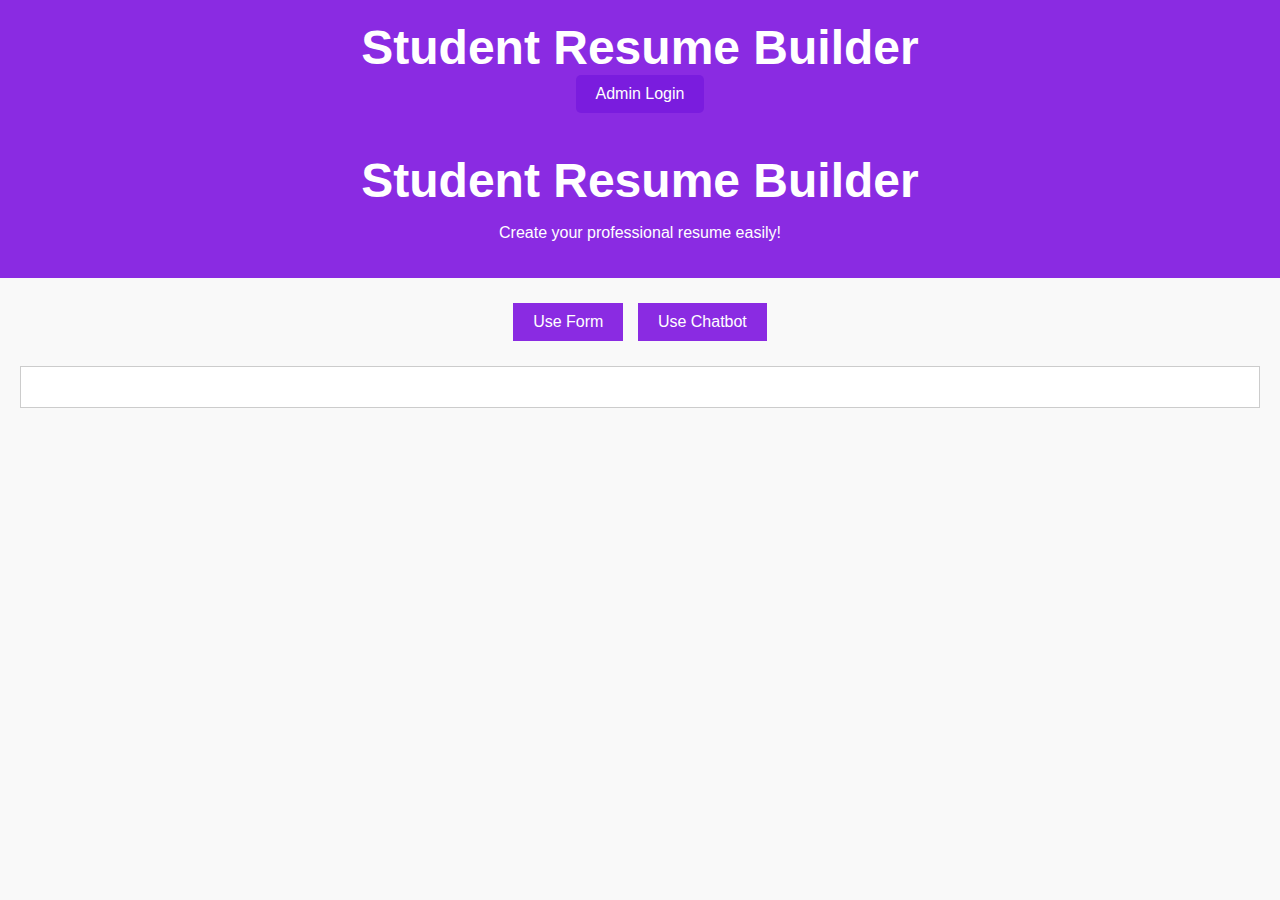
<file: index.html>
<!DOCTYPE html>
<html lang="en">
<head>
    <meta charset="UTF-8">
    <meta name="viewport" content="width=device-width, initial-scale=1.0">
    <title>Resume Builder</title>
    <link rel="stylesheet" href="style.css">
</head>
<body>
    <!-- Header Section -->
    <header>
        <h1>Student Resume Builder</h1>
        <button id="admin-login-btn" class="admin-btn">Admin Login</button>
    </header>

    <!-- Admin Login Form -->
    <div id="admin-login-form">
        <div class="form-container">
            <span id="close-login-btn">&times;</span>
            <h2>Admin Login</h2>
            <form id="admin-login">
                <input type="text" id="username" placeholder="Username" required>
                <input type="password" id="password" placeholder="Password" required>
                <button type="submit">Login</button>
            </form>
        </div>
    </div>

    <!-- Admin Link after Successful Login -->
    <div id="admin-link-container" style="display: none;">
        <a href="admin.html">Go to Admin Page</a>
    </div>

    <script src="app.js"></script>
</body>
</html>





<!DOCTYPE html>
<html lang="en">
<head>
    <meta charset="UTF-8">
    <meta name="viewport" content="width=device-width, initial-scale=1.0">
    <title>Student Resume Builder</title>
    <link rel="stylesheet" href="style.css">
</head>
<body>
    <header>
        <h1>Student Resume Builder</h1>
        <p>Create your professional resume easily!</p>
    </header>

    <!-- Options for input method -->
    <div id="input-options">
        <button id="formInputBtn">Use Form</button>
        <button id="chatInputBtn">Use Chatbot</button>
    </div>

    <!-- Chatbot Container -->
    <div id="chatbot" class="hidden">
        <div id="chatbox">
            <div id="messages"></div>
            <input type="text" id="userInput" placeholder="Type your answer..." />
            <button id="sendBtn">Send</button>
        </div>
    </div>

    <!-- Form for Input -->
    <div id="formInput" class="hidden">
        <form id="resumeForm">
            <label for="name">Name:</label>
            <input type="text" id="name" required><br>

            <label for="email">Email:</label>
            <input type="email" id="email" required><br>

            <label for="phone">Phone Number:</label>
            <input type="text" id="phone" required><br>

            <label for="photo">Upload Photo:</label>
            <input type="file" id="photo"><br>

            <label for="summary">Summary/Objective:</label>
            <textarea id="summary" required></textarea><br>

            <label for="education">Education:</label>
            <textarea id="education" required></textarea><br>

            <label for="experience">Work Experience:</label>
            <textarea id="experience"></textarea><br>

            <label for="skills">Skills:</label>
            <textarea id="skills" required></textarea><br>

            <label for="hobbies">Hobbies & Interests:</label>
            <textarea id="hobbies"></textarea><br>

            <button type="submit" id="submitFormBtn">Submit</button>
        </form>
    </div>

    <!-- Resume Preview Section -->
    <div id="resumePreview">
        <button id="generateResumeBtn" class="hidden">Generate Resume</button>
        <div id="resumeOutput"></div>
    </div>

    <script src="app.js"></script>
</body>
</html>
</file>
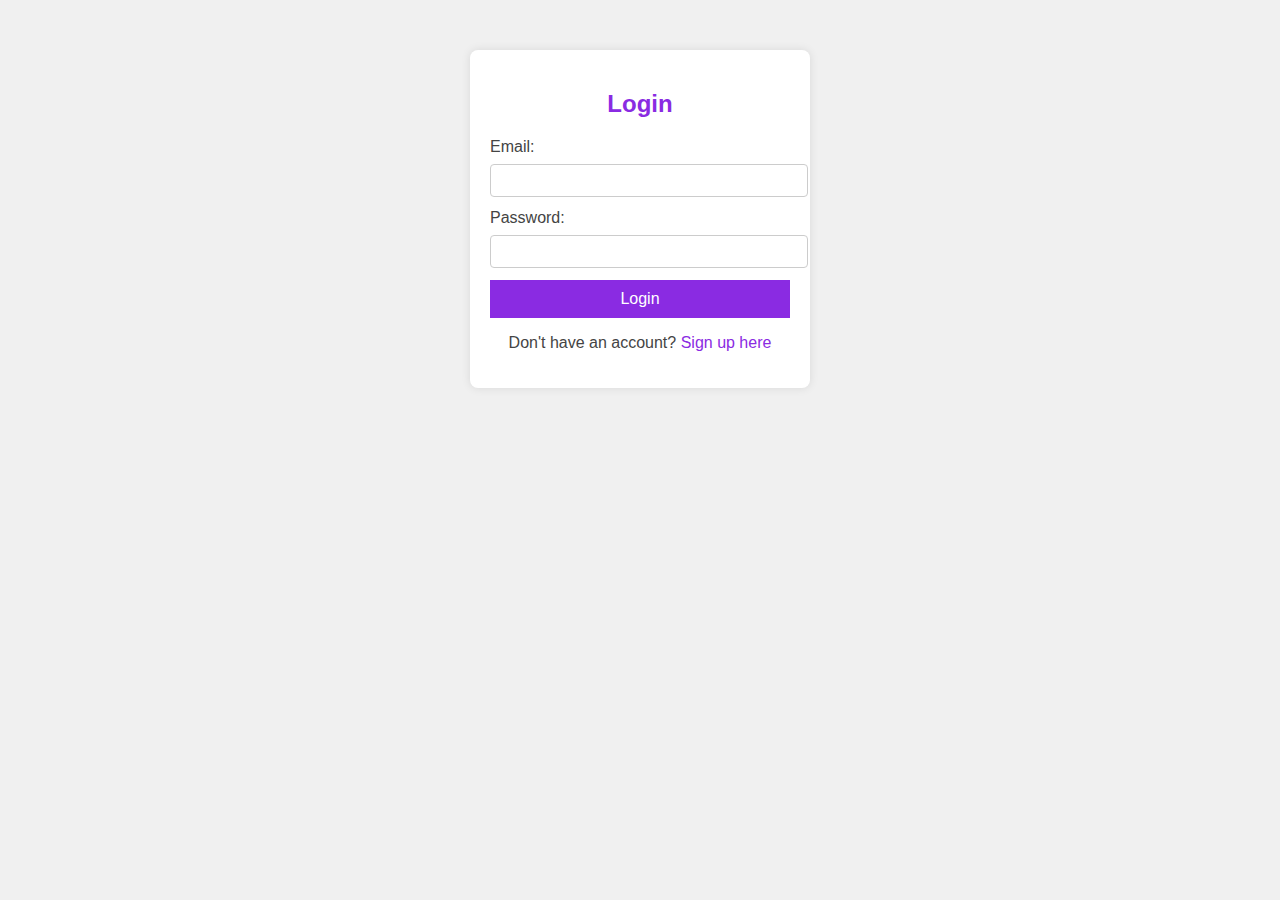
<file: auth.html>
<!DOCTYPE html>
<html lang="en">
<head>
    <meta charset="UTF-8">
    <meta name="viewport" content="width=device-width, initial-scale=1.0">
    <title>Login / Signup</title>
    <link rel="stylesheet" href="auth-style.css"> <!-- Link to auth-style.css -->
</head>
<body>
    <div id="auth-container">
        <!-- Login Form -->
        <div id="login-form">
            <h2>Login</h2>
            <form id="loginForm">
                <label for="login-email">Email:</label>
                <input type="email" id="login-email" required><br>

                <label for="login-password">Password:</label>
                <input type="password" id="login-password" required><br>

                <button type="submit" id="loginBtn">Login</button>
            </form>
            <p>Don't have an account? <span id="showSignup">Sign up here</span></p>
        </div>

        <!-- Signup Form -->
        <div id="signup-form" class="hidden">
            <h2>Signup</h2>
            <form id="signupForm">
                <label for="signup-name">Full Name:</label>
                <input type="text" id="signup-name" required><br>

                <label for="signup-email">Email:</label>
                <input type="email" id="signup-email" required><br>

                <label for="signup-password">Password:</label>
                <input type="password" id="signup-password" required><br>

                <button type="submit" id="signupBtn">Signup</button>
            </form>
            <p>Already have an account? <span id="showLogin">Login here</span></p>
        </div>
    </div>

    <script src="auth-app.js"></script> <!-- Link to auth-app.js -->
</body>
</html>
</file>
<file: style.css>
body {
    font-family: Arial, sans-serif;
    background-color: #f3f0f9;
    margin: 0;
    padding: 0;
    color: #444;
}

header {
    background-color: #8A2BE2; /* Violet */
    color: white;
    padding: 20px;
    text-align: center;
}

#input-options {
    text-align: center;
    margin-top: 20px;
}

#input-options button {
    padding: 10px 20px;
    margin: 5px;
    background-color: #8A2BE2; /* Violet */
    color: white;
    border: none;
    cursor: pointer;
    font-size: 16px;
}

#input-options button:hover {
    background-color: #7a1cde;
}

#chatbot {
    margin: 20px;
}

#chatbox {
    background-color: #fff;
    border: 1px solid #ccc;
    padding: 10px;
    max-width: 400px;
    margin: 0 auto;
}

#messages {
    height: 300px;
    overflow-y: scroll;
    margin-bottom: 10px;
}

#userInput {
    width: 75%;
    padding: 5px;
}

#sendBtn {
    padding: 6px;
    background-color: #8A2BE2; /* Violet */
    color: white;
    border: none;
    cursor: pointer;
}

#sendBtn:hover {
    background-color: #7a1cde;
}

#formInput {
    margin: 20px;
    text-align: center;
}

#formInput form {
    display: inline-block;
    background-color: #fff;
    padding: 20px;
    border-radius: 8px;
    box-shadow: 0px 0px 10px rgba(0, 0, 0, 0.1);
}

#formInput input, #formInput textarea {
    padding: 8px;
    margin: 10px 0;
    width: 100%;
    max-width: 300px;
}

#submitFormBtn {
    padding: 10px 20px;
    background-color: #8A2BE2;
    color: white;
    border: none;
    cursor: pointer;
}

#submitFormBtn:hover {
    background-color: #7a1cde;
}

#resumePreview {
    margin: 20px;
    text-align: center;
}

#generateResumeBtn {
    padding: 10px 20px;
    background-color: #8A2BE2;
    color: white;
    border: none;
    cursor: pointer;
}

#generateResumeBtn:hover {
    background-color: #7a1cde;
}

#resumeOutput {
    margin-top: 20px;
    background-color: #fff;
    padding: 20px;
    border: 1px solid #ccc;
}

#resumeOutput img {
    width: 120px;
    height: 120px;
    border-radius: 50%;
}

h2 {
    color: #8A2BE2;
    text-align: center;
}

#resumeOutput h3 {
    margin-top: 10px;
    color: #444;
}

#resumeOutput p {
    font-size: 16px;
    line-height: 1.6;
}

.hidden {
    display: none;
}






body {
    font-family: Arial, sans-serif;
    background-color: #f4f4f4;
    color: #444;
    margin: 0;
    padding: 0;
}

#header {
    background-color: #8A2BE2;
    padding: 20px;
    color: white;
    display: flex;
    justify-content: space-between;
    align-items: center;
}

h1 {
    margin: 0;
}

#admin-login-button-container {
    display: flex;
    justify-content: flex-end;
}

#admin-login-btn {
    padding: 10px 20px;
    background-color: #7a1cde;
    border: none;
    color: white;
    cursor: pointer;
    font-size: 16px;
    border-radius: 5px;
}

#admin-login-btn:hover {
    background-color: #8A2BE2;
}

#admin-login-form {
    background-color: white;
    padding: 20px;
    border-radius: 8px;
    box-shadow: 0 4px 8px rgba(0, 0, 0, 0.2);
    position: absolute;
    top: 50%;
    left: 50%;
    transform: translate(-50%, -50%);
    width: 300px;
    display: none;
}

#admin-login-form input {
    width: 100%;
    padding: 8px;
    margin: 8px 0;
    border: 1px solid #ccc;
    border-radius: 4px;
}

#admin-login-form button {
    padding: 10px;
    background-color: #8A2BE2;
    color: white;
    border: none;
    cursor: pointer;
    font-size: 16px;
    border-radius: 5px;
}

#admin-login-form button:hover {
    background-color: #7a1cde;
}

#admin-link-container {
    text-align: center;
    margin-top: 20px;
}

#admin-link-container a {
    color: #8A2BE2;
    text-decoration: none;
    font-size: 18px;
}

#admin-link-container a:hover {
    text-decoration: underline;
}





/* General Styling */
body {
    font-family: Arial, sans-serif;
    background-color: #f9f9f9;
    margin: 0;
    padding: 0;
}

header {
    background-color: #8A2BE2;
    padding: 20px;
    color: white;
    text-align: center;
}

h1 {
    font-size: 3em;
}

button.admin-btn {
    background-color: #e74c3c;
    padding: 10px 20px;
    border: none;
    color: white;
    cursor: pointer;
    font-size: 16px;
    border-radius: 5px;
}

button.admin-btn:hover {
    background-color: #c0392b;
}

/* Admin Login Form */
#admin-login-form {
    display: none;
    position: fixed;
    top: 0;
    left: 0;
    width: 100%;
    height: 100%;
    background-color: rgba(0, 0, 0, 0.5);
    justify-content: center;
    align-items: center;
}

#admin-login-form .form-container {
    background-color: white;
    padding: 20px;
    width: 300px;
    border-radius: 5px;
    box-shadow: 0 0 10px rgba(0, 0, 0, 0.1);
}

#admin-login-form input {
    width: 100%;
    padding: 10px;
    margin-bottom: 10px;
    border-radius: 5px;
    border: 1px solid #ccc;
}

#admin-login-form button {
    width: 100%;
    padding: 10px;
    background-color: #8A2BE2;
    border: none;
    color: white;
    cursor: pointer;
}

#admin-login-form button:hover {
    background-color: #7a2bb5;
}

#admin-login-form #close-login-btn {
    position: absolute;
    top: 10px;
    right: 10px;
    font-size: 30px;
    color: #ccc;
    cursor: pointer;
}

#admin-link-container {
    text-align: center;
    margin-top: 20px;
}
</file>
<file: auth-style.css>
body {
    font-family: Arial, sans-serif;
    background-color: #f0f0f0;
    color: #444;
}

#auth-container {
    width: 300px;
    margin: 50px auto;
    padding: 20px;
    background-color: white;
    box-shadow: 0px 0px 10px rgba(0, 0, 0, 0.1);
    border-radius: 8px;
}

h2 {
    text-align: center;
    color: #8A2BE2;
}

label {
    display: block;
    margin-bottom: 8px;
}

input {
    width: 100%;
    padding: 8px;
    margin-bottom: 12px;
    border: 1px solid #ccc;
    border-radius: 4px;
}

button {
    width: 100%;
    padding: 10px;
    background-color: #8A2BE2;
    color: white;
    border: none;
    cursor: pointer;
    font-size: 16px;
}

button:hover {
    background-color: #7a1cde;
}

.hidden {
    display: none;
}

p {
    text-align: center;
}

#showSignup, #showLogin {
    color: #8A2BE2;
    cursor: pointer;
}

#showSignup:hover, #showLogin:hover {
    text-decoration: underline;
}
</file>
